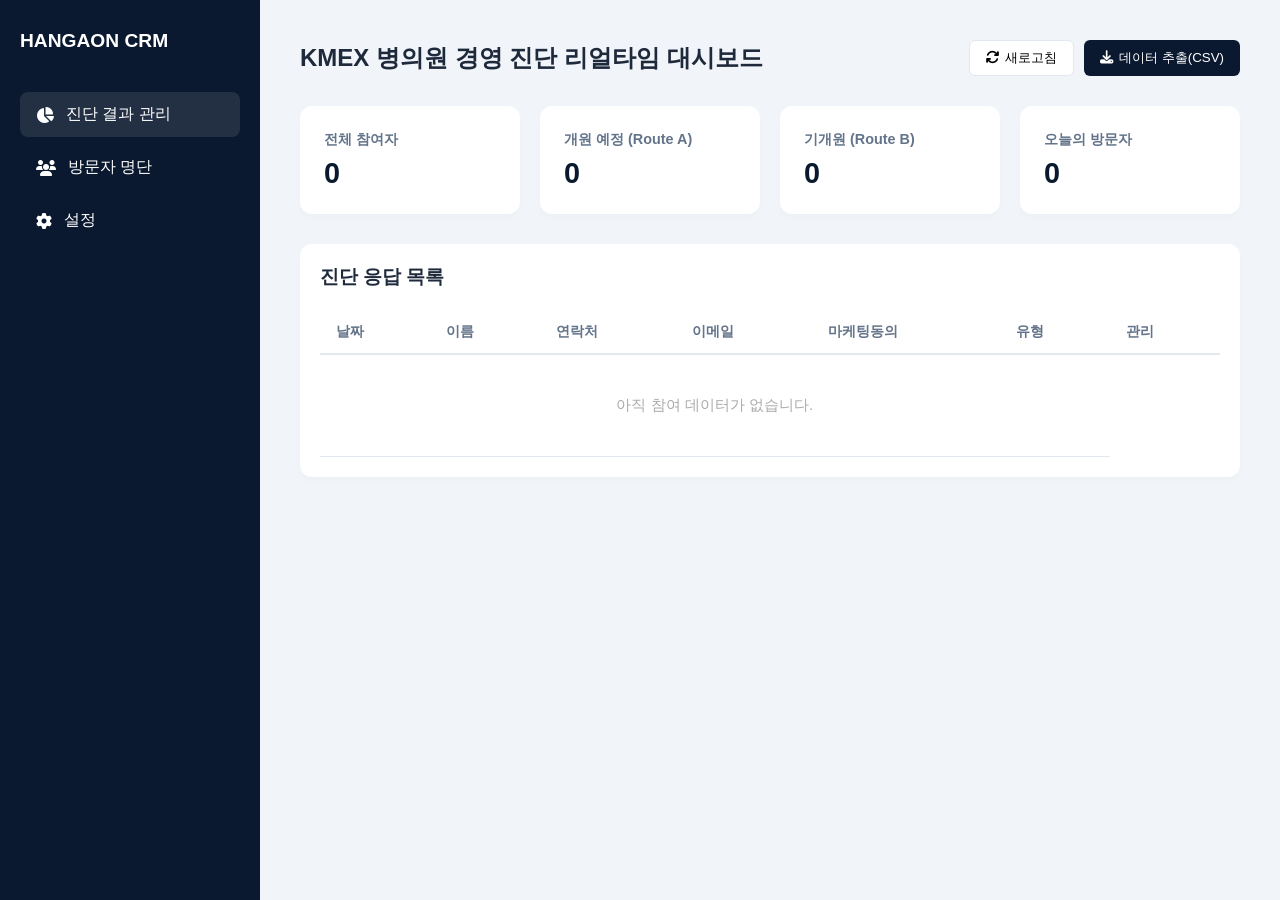
<file: admin.html>
<!DOCTYPE html>
<html lang="ko">

<head>
    <meta charset="UTF-8">
    <meta name="viewport" content="width=device-width, initial-scale=1.0">
    <title>한가온컴퍼니 | 최고관리자 대시보드</title>
    <link rel="stylesheet" href="https://cdnjs.cloudflare.com/ajax/libs/font-awesome/6.4.0/css/all.min.css">
    <style>
        :root {
            --navy: #0A192F;
            --beige: #F5EFE6;
            --white: #ffffff;
            --border: #e2e8f0;
            --gray-light: #f8fafc;
            --text-main: #1e293b;
        }

        * {
            margin: 0;
            padding: 0;
            box-sizing: border-box;
            font-family: 'Segoe UI', Roboto, 'Noto Sans KR', sans-serif;
        }

        body {
            background-color: #f1f5f9;
            color: var(--text-main);
        }

        .sidebar {
            width: 260px;
            background: var(--navy);
            height: 100vh;
            position: fixed;
            color: white;
            padding: 30px 20px;
        }

        .sidebar h1 {
            font-size: 1.2rem;
            margin-bottom: 40px;
        }

        .nav-item {
            padding: 12px 16px;
            border-radius: 8px;
            margin-bottom: 8px;
            cursor: pointer;
            transition: 0.2s;
            display: flex;
            align-items: center;
            gap: 12px;
        }

        .nav-item.active {
            background: rgba(255, 255, 255, 0.1);
            color: white;
        }

        .nav-item:hover:not(.active) {
            background: rgba(255, 255, 255, 0.05);
        }

        .main-content {
            margin-left: 260px;
            padding: 40px;
        }

        header {
            display: flex;
            justify-content: space-between;
            align-items: center;
            margin-bottom: 30px;
        }

        .stats-grid {
            display: grid;
            grid-template-columns: repeat(4, 1fr);
            gap: 20px;
            margin-bottom: 30px;
        }

        .stat-card {
            background: white;
            padding: 24px;
            border-radius: 12px;
            box-shadow: 0 4px 6px rgba(0, 0, 0, 0.02);
        }

        .stat-card h3 {
            font-size: 0.9rem;
            color: #64748b;
            margin-bottom: 8px;
        }

        .stat-card .value {
            font-size: 1.8rem;
            font-weight: 700;
            color: var(--navy);
        }

        .data-table-container {
            background: white;
            border-radius: 12px;
            padding: 20px;
            box-shadow: 0 4px 6px rgba(0, 0, 0, 0.02);
        }

        table {
            width: 100%;
            border-collapse: collapse;
            margin-top: 20px;
        }

        th {
            text-align: left;
            padding: 12px 16px;
            border-bottom: 2px solid var(--border);
            font-size: 0.9rem;
            color: #64748b;
        }

        td {
            padding: 14px 16px;
            border-bottom: 1px solid var(--border);
            font-size: 0.95rem;
        }

        .badge {
            display: inline-block;
            padding: 4px 10px;
            border-radius: 12px;
            font-size: 0.8rem;
            font-weight: 600;
        }

        .badge.routeA {
            background: #dcfce7;
            color: #166534;
        }

        .badge.routeB {
            background: #dbeafe;
            color: #1e40af;
        }

        .btn {
            padding: 8px 16px;
            border-radius: 6px;
            border: none;
            cursor: pointer;
            font-weight: 500;
            display: flex;
            align-items: center;
            gap: 6px;
        }

        .btn-primary {
            background: var(--navy);
            color: white;
        }

        .btn-outline {
            border: 1px solid var(--border);
            background: white;
        }

        @media (max-width: 768px) {
            .sidebar {
                transform: translateX(-100%);
                width: 0;
                padding: 0;
            }

            .main-content {
                margin-left: 0;
                padding: 20px;
            }

            .stats-grid {
                grid-template-columns: repeat(2, 1fr);
            }

            header h2 {
                font-size: 1.2rem;
            }
        }
    </style>
</head>

<body>

    <div class="sidebar">
        <h1>HANGAON CRM</h1>
        <div class="nav-item active"><i class="fas fa-chart-pie"></i> 진단 결과 관리</div>
        <div class="nav-item"><i class="fas fa-users"></i> 방문자 명단</div>
        <div class="nav-item"><i class="fas fa-cog"></i> 설정</div>
    </div>

    <div class="main-content">
        <header>
            <h2>KMEX 병의원 경영 진단 리얼타임 대시보드</h2>
            <div style="display:flex; gap:10px;">
                <button class="btn btn-outline" onclick="loadData()"><i class="fas fa-sync"></i> 새로고침</button>
                <button class="btn btn-primary" onclick="exportCSV()"><i class="fas fa-download"></i> 데이터
                    추출(CSV)</button>
            </div>
        </header>

        <div class="stats-grid">
            <div class="stat-card">
                <h3>전체 참여자</h3>
                <div class="value" id="totalCount">0</div>
            </div>
            <div class="stat-card">
                <h3>개원 예정 (Route A)</h3>
                <div class="value" id="routeACount">0</div>
            </div>
            <div class="stat-card">
                <h3>기개원 (Route B)</h3>
                <div class="value" id="routeBCount">0</div>
            </div>
            <div class="stat-card">
                <h3>오늘의 방문자</h3>
                <div class="value" id="todayCount">0</div>
            </div>
        </div>

        <div class="data-table-container">
            <h3>진단 응답 목록</h3>
            <table id="dataTable">
                <thead>
                    <tr>
                        <th>날짜</th>
                        <th>이름</th>
                        <th>연락처</th>
                        <th>이메일</th>
                        <th>마케팅동의</th>
                        <th>유형</th>
                        <th>관리</th>
                    </tr>
                </thead>
                <tbody id="dataBody">
                    <!-- Data will be injected here -->
                </tbody>
            </table>
        </div>
    </div>

    <script>
        function loadData() {
            const raw = localStorage.getItem('diagnosis_results') || '[]';
            const data = JSON.parse(raw);

            // Sort by latest
            data.sort((a, b) => b.id - a.id);

            // Update Stats
            document.getElementById('totalCount').innerText = data.length;
            const routeA = data.filter(d => d.route === 'routeA').length;
            const routeB = data.filter(d => d.route === 'routeB').length;
            document.getElementById('routeACount').innerText = routeA;
            document.getElementById('routeBCount').innerText = routeB;

            const today = new Date().toLocaleDateString();
            const todayCount = data.filter(d => new Date(d.date).toLocaleDateString() === today).length;
            document.getElementById('todayCount').innerText = todayCount;

            // Render Table
            const body = document.getElementById('dataBody');
            body.innerHTML = '';

            data.forEach(item => {
                const tr = document.createElement('tr');
                const date = new Date(item.date).toLocaleString('ko-KR', { hour12: false, month: '2-digit', day: '2-digit', hour: '2-digit', minute: '2-digit' });
                const routeBadge = item.route === 'routeA' ? '<span class="badge routeA">개원예정</span>' : '<span class="badge routeB">기개원</span>';
                const marketingBadge = item.userInfo.marketing ? '<span style="color:green">동의</span>' : '<span style="color:red">미동의</span>';

                tr.innerHTML = `
                    <td>${date}</td>
                    <td>${item.userInfo.name}</td>
                    <td>${item.userInfo.phone}</td>
                    <td>${item.userInfo.email}</td>
                    <td>${marketingBadge}</td>
                    <td>${routeBadge}</td>
                    <td>
                        <button class="btn btn-outline" style="padding: 4px 8px; font-size: 0.8rem;" onclick="viewDetail(${item.id})">상세보기</button>
                    </td>
                `;
                body.appendChild(tr);
            });

            if (data.length === 0) {
                body.innerHTML = '<tr><td colspan="6" style="text-align:center; padding: 40px; color:#aaa;">아직 참여 데이터가 없습니다.</td></tr>';
            }
        }

        function viewDetail(id) {
            const raw = localStorage.getItem('diagnosis_results') || '[]';
            const data = JSON.parse(raw);
            const item = data.find(d => d.id == id);
            if (!item) return;

            let resText = `[${item.userInfo.name} 원장님 상세 응답]\\n`;
            resText += `유형: ${item.route === 'routeA' ? '개원예정' : '기개원'}\\n\\n`;

            for (const [key, value] of Object.entries(item.responses)) {
                resText += `${key}: ${value}\\n`;
            }

            alert(resText);
        }

        function exportCSV() {
            const raw = localStorage.getItem('diagnosis_results') || '[]';
            const data = JSON.parse(raw);
            if (data.length === 0) return alert("데이터가 없습니다.");

            let csv = "날짜,이름,연락처,이메일,유형\\n";
            data.forEach(item => {
                const date = new Date(item.date).toLocaleString();
                const route = item.route === 'routeA' ? '개원예정' : '기개원';
                csv += `\${date},\${item.userInfo.name},\${item.userInfo.phone},\${item.userInfo.email},\${route}\\n`;
            });

            const blob = new Blob(["\\ufeff" + csv], { type: 'text/csv;charset=utf-8;' });
            const url = URL.createObjectURL(blob);
            const link = document.createElement("a");
            link.setAttribute("href", url);
            link.setAttribute("download", `KMEX_Diagnosis_Data_\${new Date().toISOString().slice(0,10)}.csv`);
            document.body.appendChild(link);
            link.click();
            document.body.removeChild(link);
        }

        // Initial Load
        loadData();
    </script>
</body>

</html>
</file>
